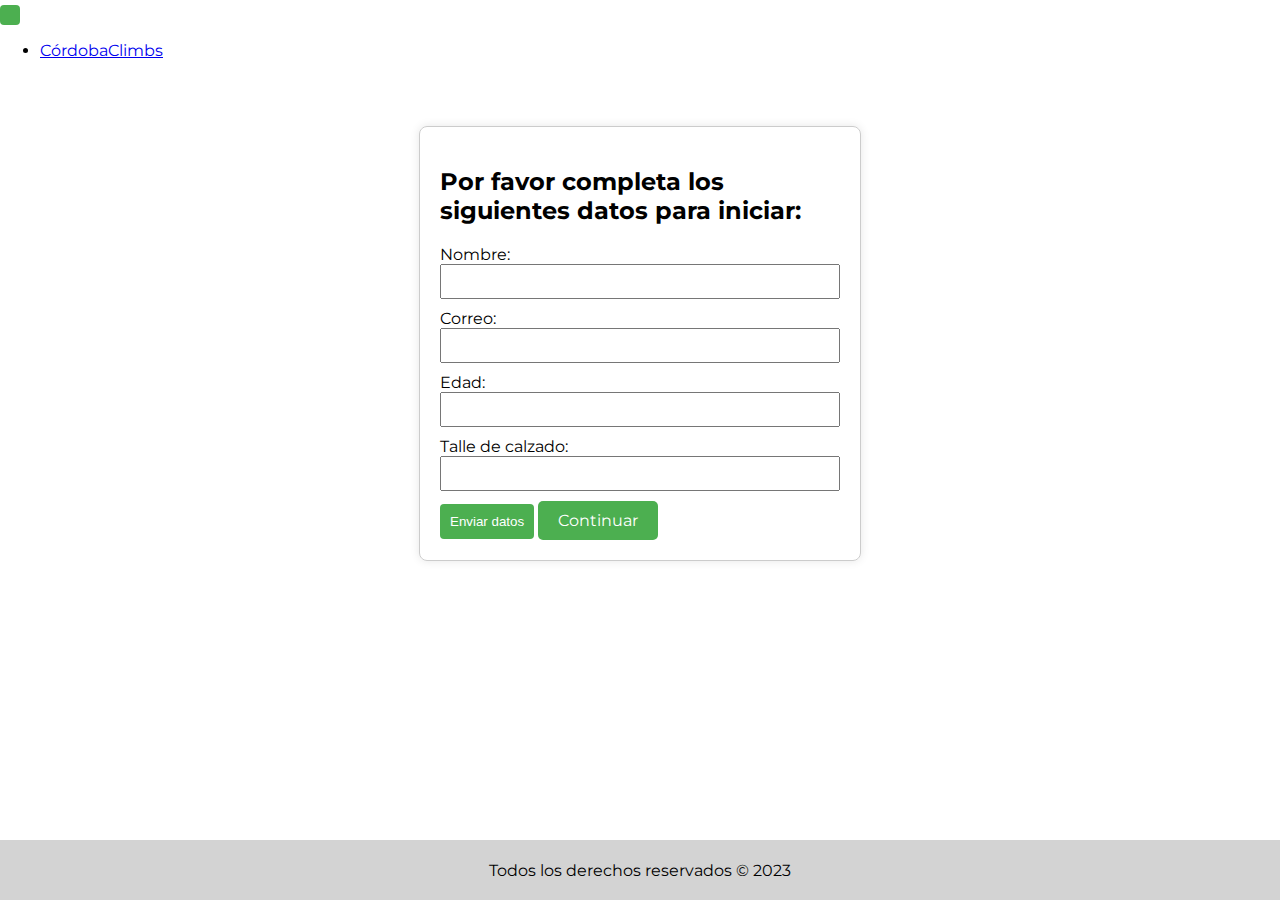
<file: index.html>
<!DOCTYPE html>
<html lang="es">
<head>
    <meta charset="UTF-8">
    <meta http-equiv="X-UA-Compatible" content="IE=edge">
    <meta name="viewport" content="width=device-width, initial-scale=1.0">
    <title>CórdobaClimbs</title>
    <meta name="description" content="Sitio web orientado a promover la escalada en Córdoba Argentina">
    <meta name="keywords" content="ESCALADA, DEPORTIVA, CÓRDOBA, DEPORTE, EXTREMO,CLASICA, BOULDER, CBAX">

    <!-- Favicon -->
    <link rel="shortcut icon" href="./images/icons8-bouldering-skin-type-2-96.png" type="image/x-icon">
    
    <!-- Bootstrap CSS -->
    <link href="https://cdn.jsdelivr.net/npm/bootstrap@5.3.0-alpha1/dist/css/bootstrap.min.css" rel="stylesheet" integrity="sha384-GLhlTQ8iRABdZLl6O3oVMWSktQOp6b7In1Zl3/Jr59b6EGGoI1aFkw7cmDA6j6gD" crossorigin="anonymous">

    <!-- AOS -->
    <link href="https://unpkg.com/aos@2.3.1/dist/aos.css" rel="stylesheet">

    <!-- CSS Main -->
    <link rel="stylesheet" href="./css/styles.css">
    <link rel="stylesheet" href="./css/login.css">

</head>

<body>
    <header>
        <!-- Navbar -->
        <nav class="navbar navbar-expand-lg bg-body-tertiary">
            <div class="container-fluid">
                <button class="navbar-toggler" type="button" data-bs-toggle="collapse" data-bs-target="#navbarSupportedContent" aria-controls="navbarSupportedContent" aria-expanded="false" aria-label="Toggle navigation">
                    <span class="navbar-toggler-icon"></span>
                </button>
                <div class="collapse navbar-collapse" id="navbarSupportedContent">
                    <ul class="navbar-nav mx-auto mb-2 mb-lg-0">
                        <li class="nav-item">
                            <a class="nav-link active" aria-current="page" href="./pages/eleccion.html">CórdobaClimbs</a>
                        </li>
                    </ul>
                </div>
            </div>
        </nav>
    </header>

    <!-- Banner inicio -->
    <section>
        <div id="login-container">
            <h2>Por favor completa los siguientes datos para iniciar:</h2>
            <form id="login-form">
                <label for="username">Nombre:</label>
                <input type="text" id="username" name="username" required>
                
                <label for="email">Correo:</label>
                <input type="email" id="email" name="email" required>
                
                <label for="age">Edad:</label>
                <input type="number" id="age" name="age" required>
            
                <label for="shoeSize">Talle de calzado:</label>
                <input type="number" id="shoeSize" name="shoeSize" required>
                
                <button type="button" onclick="validarYAlmacenar()">Enviar datos</button>

                <a href="./pages/eleccion.html" class="boton-enlace">Continuar</a>
            </form>
        </div>
    </section>

    <!-- Footer -->
    <footer>
        <p>Todos los derechos reservados © 2023</p>
    </footer>

    <!-- Bootstrap JS -->
    <script src="https://cdn.jsdelivr.net/npm/bootstrap@5.3.0-alpha1/dist/js/bootstrap.bundle.min.js" integrity="sha384-w76AqPfDkMBDXo30jS1Sgez6pr3x5MlQ1ZAGC+nuZB+EYdgRZgiwxhTBTkF7CXvN" crossorigin="anonymous"></script>
    
    <!-- Archivo JS -->
    <script src="./js/index.js"></script>
</body>
</html>
</file>
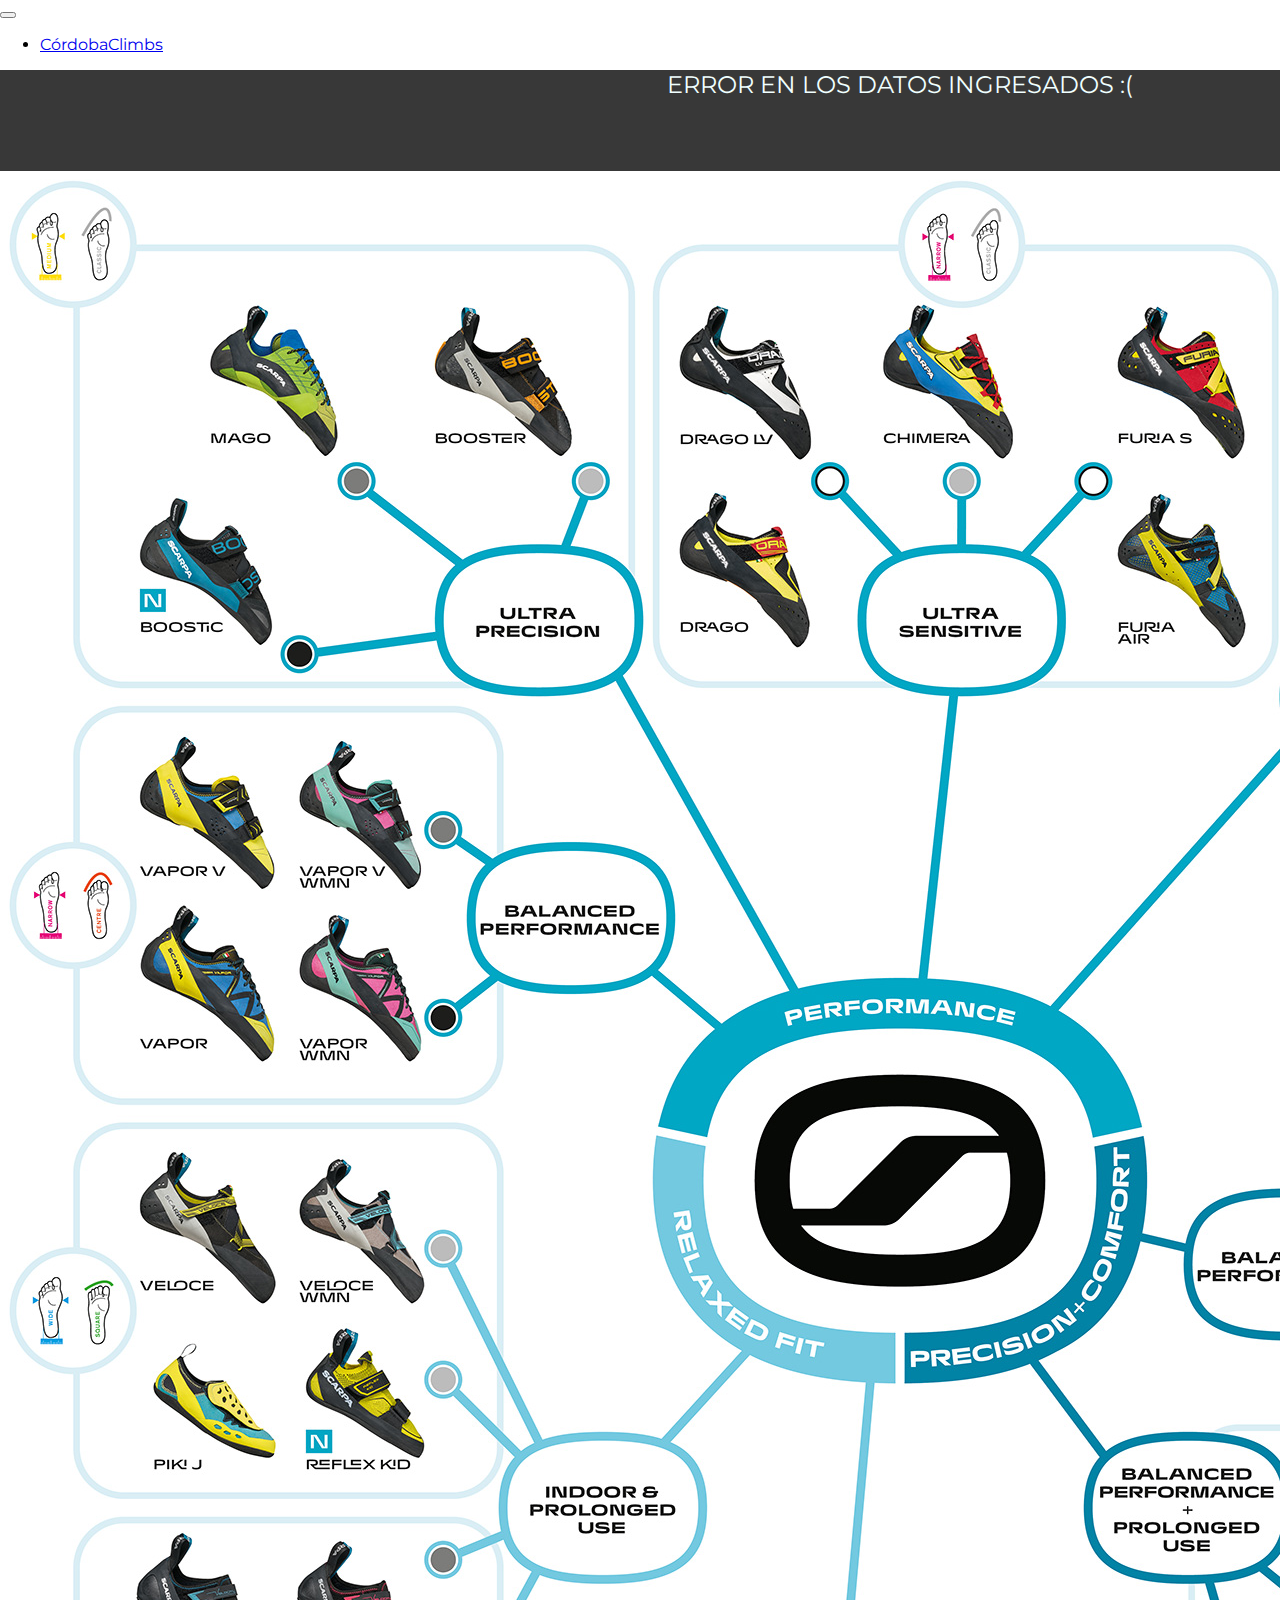
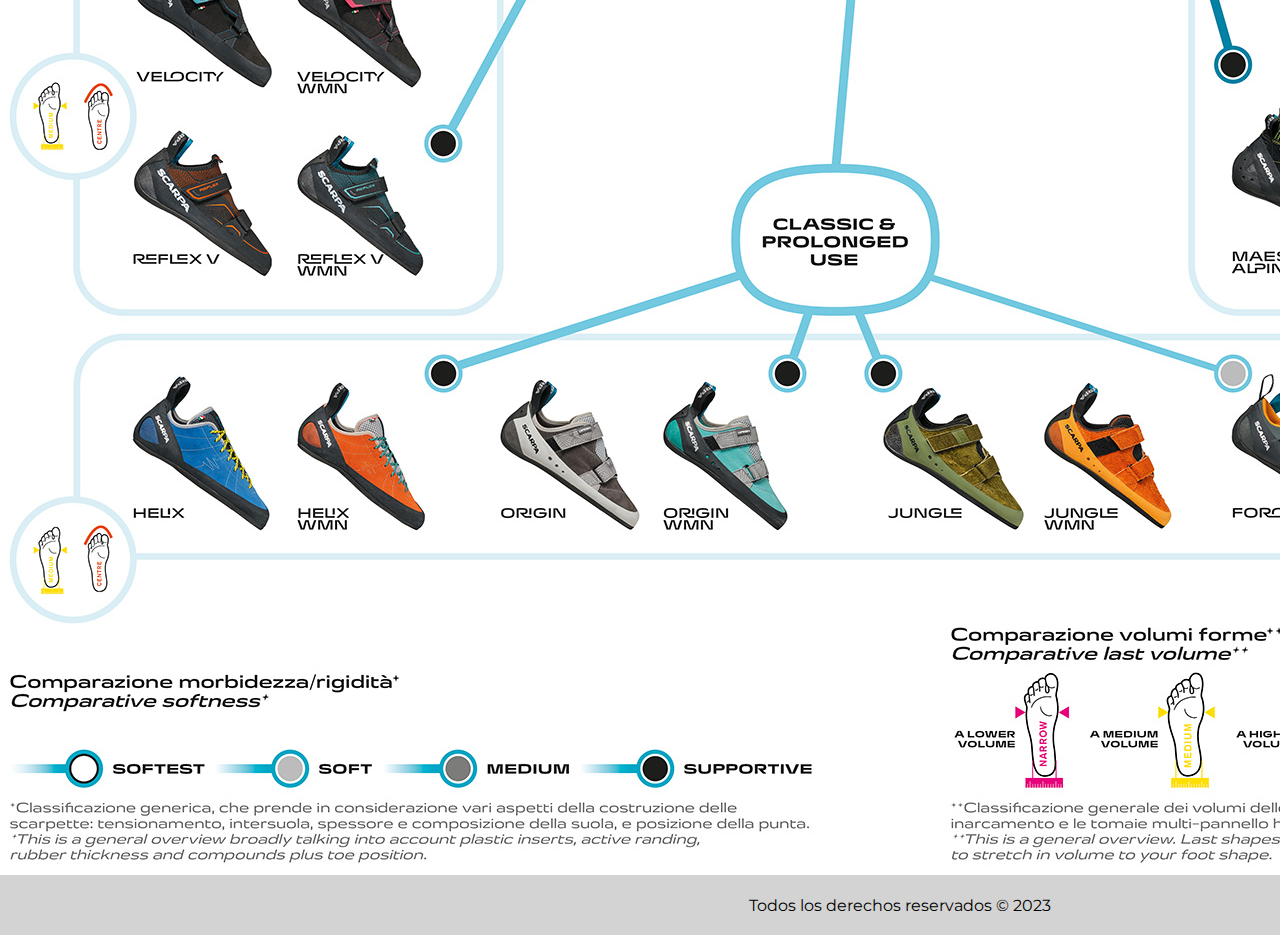
<file: pages/eleccion.html>
<!DOCTYPE html>
<html lang="es">
<head>
    <meta charset="UTF-8">
    <meta http-equiv="X-UA-Compatible" content="IE=edge">
    <meta name="viewport" content="width=device-width, initial-scale=1.0">
    <title>CórdobaClimbs</title>
    <meta name="description" content="Sitio web orientado a promover la escalada en Córdoba Argentina">
    <meta name="keywords" content="ESCALADA, DEPORTIVA, CÓRDOBA, DEPORTE, EXTREMO,CLASICA, BOULDER, CBAX">

    <!-- Favicon -->
    <link rel="shortcut icon" href="./images/icons8-bouldering-skin-type-2-96.png" type="image/x-icon">
    
    <!-- Bootstrap CSS -->
    <link href="https://cdn.jsdelivr.net/npm/bootstrap@5.3.0-alpha1/dist/css/bootstrap.min.css" rel="stylesheet" integrity="sha384-GLhlTQ8iRABdZLl6O3oVMWSktQOp6b7In1Zl3/Jr59b6EGGoI1aFkw7cmDA6j6gD" crossorigin="anonymous">

    <!-- AOS -->
    <link href="https://unpkg.com/aos@2.3.1/dist/aos.css" rel="stylesheet">

    <!-- CSS Main -->
    <link rel="stylesheet" href="../css/styles.css">

</head>

<body>
    <header>
        <!-- Navbar -->
        <nav class="navbar navbar-expand-lg bg-body-tertiary">
            <div class="container-fluid">
                <button class="navbar-toggler" type="button" data-bs-toggle="collapse" data-bs-target="#navbarSupportedContent" aria-controls="navbarSupportedContent" aria-expanded="false" aria-label="Toggle navigation">
                    <span class="navbar-toggler-icon"></span>
                </button>
                <div class="collapse navbar-collapse" id="navbarSupportedContent">
                    <ul class="navbar-nav mx-auto mb-2 mb-lg-0">
                        <li class="nav-item">
                            <a class="nav-link active" aria-current="page" href="../index.html">CórdobaClimbs</a>
                        </li>
                    </ul>
                </div>
            </div>
        </nav>
    </header>

    <!-- Banner inicio -->
    <section>
        <div class="contenedor-inicio">
            <div class="contenedor-texto">
                <div id="nombreUsuario">
                
                </div>        
            </div>
            <div class="contenedor-texto">
                <div id="datosUsuario">
                    
                </div>
            </div>
        </div>
        <div class="row">
            <div class="col-md-8 mx-auto">
                <img src="../images/shoes_chart.jpg" class="img-fluid imagen-centrada imagen-esquinas-redondeadas" alt="Imagen de chart para la elección de calzado de escalada">
            </div>
        </div>
        
    </section>

    <!-- Footer -->
    <footer>
        <p>Todos los derechos reservados © 2023</p>
    </footer>

    <!-- Bootstrap JS -->
    <script src="https://cdn.jsdelivr.net/npm/bootstrap@5.3.0-alpha1/dist/js/bootstrap.bundle.min.js" integrity="sha384-w76AqPfDkMBDXo30jS1Sgez6pr3x5MlQ1ZAGC+nuZB+EYdgRZgiwxhTBTkF7CXvN" crossorigin="anonymous"></script>
    
    <!-- Archivo JS -->
    <script src="../js/eleccion.js"></script>
</body>
</html>
</file>
<file: css/styles.css>
@charset "UTF-8";
@import url("https://fonts.googleapis.com/css2?family=Montserrat:ital,wght@0,100;0,200;0,300;0,400;0,500;0,600;0,700;0,800;0,900;1,100;1,200;1,300;1,400;1,500;1,600;1,700;1,800;1,900&display=swap");
/* Estilo para el Body */
body {
  margin: 0%;
  font-family: "Montserrat", sans-serif;
  display: grid;
  min-height: 100vh;
  grid-template-rows: auto 1fr auto;
  /* Estilo para Index */
}
body .contenedor-inicio {
  text-align: center;
  background-color: #383838;
  height: auto;
}
body .contenedor-inicio .row {
  width: 100%;
}
body .contenedor-inicio .imagen-centrada {
  display: block;
  margin: 2% auto;
  width: 60%;
}
body .contenedor-inicio .imagen-esquinas-redondeadas {
  border-radius: 10px;
}
body .contenedor-inicio .contenedor-texto {
  font-size: x-large;
  color: #f0ffff;
  margin-left: 5%;
  margin-right: 5%;
  padding-bottom: 2%;
}

/* Estilo para el footer */
footer {
  display: flex;
  justify-content: center;
  align-items: center;
  background-color: lightgray;
  height: 60px;
  width: 100%;
  /* Estilo para el contenido del footer */
}
footer p {
  margin: 0;
}

@media screen and (max-width: 768px) {
  body h1 {
    font-size: 30px;
  }
  body p {
    font-size: 12px;
  }
}

.boton-enlace {
  display: inline-block;
  padding: 10px 20px;
  font-size: 16px;
  text-align: center;
  text-decoration: none;
  background-color: #4CAF50;
  color: white;
  border: none;
  border-radius: 5px;
  cursor: pointer;
}

/* Cambiar estilos al pasar el ratón sobre el botón */
.boton-enlace:hover {
  background-color: #45a049;
}
</file>
<file: css/login.css>
#login-container {
    max-width: 400px;
    margin: 50px auto;
    padding: 20px;
    border: 1px solid #ccc;
    border-radius: 8px;
    box-shadow: 0 0 10px rgba(0, 0, 0, 0.1);
}

    input {
    width: 100%;
    padding: 8px;
    margin-bottom: 10px;
    box-sizing: border-box;
    }

    button {
    background-color: #4caf50;
    color: white;
    padding: 10px;
    border: none;
    border-radius: 4px;
    cursor: pointer;
    }
</file>
